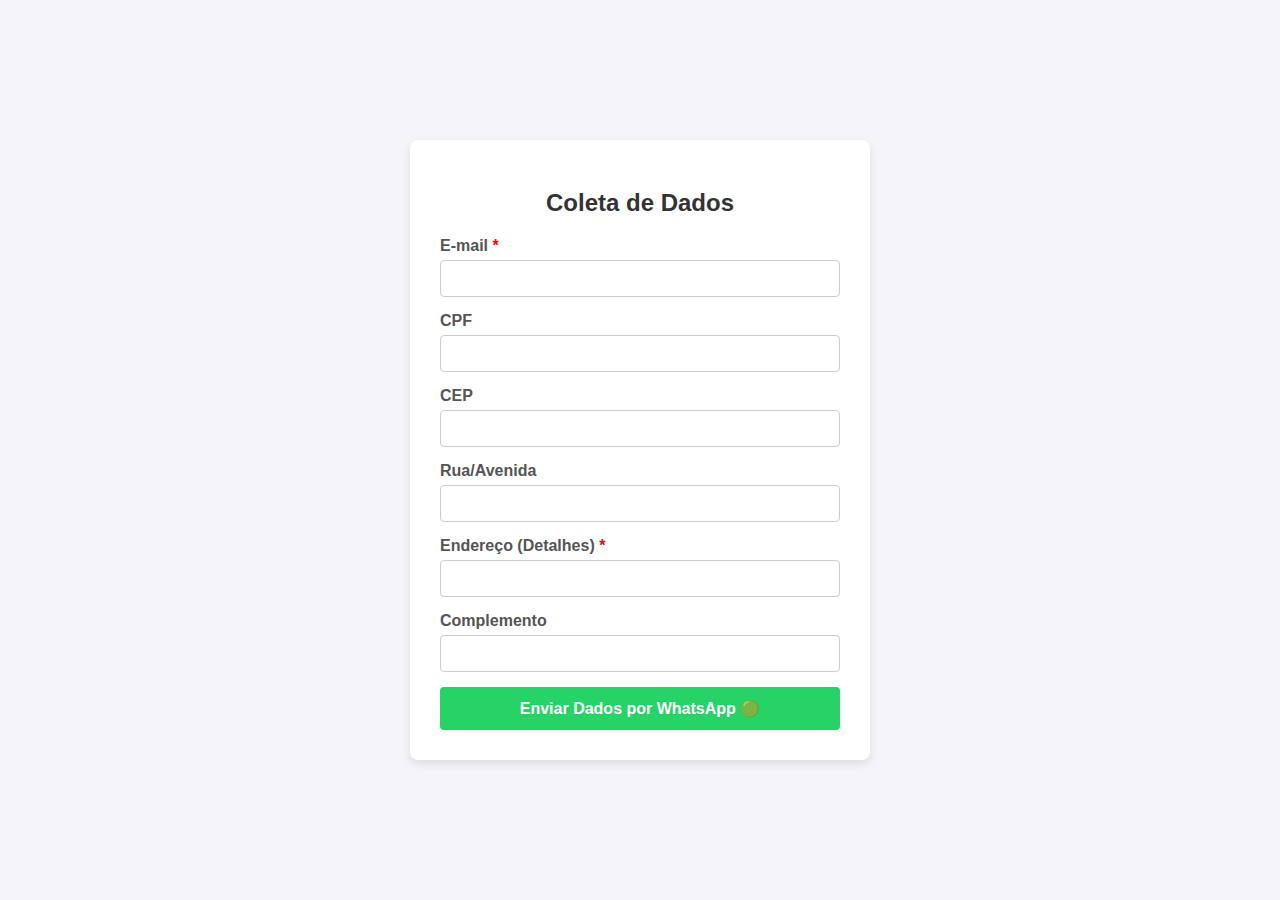
<file: Coletar-endereco.html>
<!DOCTYPE html>
<html lang="pt-BR">
<head>
    <meta charset="UTF-8">
    <meta name="viewport" content="width=device-width, initial-scale=1.0">
    <title>Formulário de Coleta de Dados</title>
    <style>
        /* CSS para estilização básica */
        body {
            font-family: Arial, sans-serif;
            background-color: #f4f4f9;
            display: flex;
            justify-content: center;
            align-items: center;
            min-height: 100vh;
            margin: 0;
        }
        .container {
            background-color: #fff;
            padding: 30px;
            border-radius: 8px;
            box-shadow: 0 4px 10px rgba(0, 0, 0, 0.1);
            width: 100%;
            max-width: 400px;
        }
        h2 {
            text-align: center;
            color: #333;
            margin-bottom: 20px;
        }
        .form-group {
            margin-bottom: 15px;
        }
        label {
            display: block;
            margin-bottom: 5px;
            font-weight: bold;
            color: #555;
        }
        input[type="text"], 
        input[type="email"] {
            width: 100%;
            padding: 10px;
            border: 1px solid #ccc;
            border-radius: 4px;
            box-sizing: border-box;
        }
        button {
            width: 100%;
            padding: 12px;
            background-color: #25d366; /* Cor do WhatsApp */
            color: white;
            border: none;
            border-radius: 4px;
            cursor: pointer;
            font-size: 16px;
            font-weight: bold;
            transition: background-color 0.3s ease;
        }
        button:hover {
            background-color: #128c7e;
        }
        .required-field::after {
            content: " *";
            color: red;
        }
    </style>
</head>
<body>
    <div class="container">
        <h2>Coleta de Dados</h2>
        <form id="dataForm" onsubmit="enviarParaWhatsApp(event)">
            
            <div class="form-group">
                <label for="email" class="required-field">E-mail</label>
                <input type="email" id="email" required>
            </div>
            
            <div class="form-group">
                <label for="cpf">CPF</label>
                <input type="text" id="cpf">
            </div>
            
            <div class="form-group">
                <label for="cep">CEP</label>
                <input type="text" id="cep">
            </div>

            <div class="form-group">
                <label for="rua">Rua/Avenida</label>
                <input type="text" id="rua">
            </div>
            
            <div class="form-group">
                <label for="endereco" class="required-field">Endereço (Detalhes)</label>
                <input type="text" id="endereco" required>
            </div>

            <div class="form-group">
                <label for="complemento">Complemento</label>
                <input type="text" id="complemento">
            </div>
            
            <button type="submit">Enviar Dados por WhatsApp 🟢</button>
        </form>
    </div>

    <script>
        // JavaScript para a lógica de envio
        function enviarParaWhatsApp(event) {
            // Previne o comportamento padrão do formulário (recarregar a página)
            event.preventDefault(); 
            
            // Verifica se o formulário passou na validação nativa (campos 'required')
            if (!document.getElementById("dataForm").checkValidity()) {
                // Se não for válido, o navegador exibirá as mensagens de erro nativas.
                return; 
            }
            
            // 1. Coletar os valores dos campos
            var email = document.getElementById("email").value;
            var cpf = document.getElementById("cpf").value || "Não Informado";
            var cep = document.getElementById("cep").value || "Não Informado";
            var rua = document.getElementById("rua").value || "Não Informada";
            var endereco = document.getElementById("endereco").value;
            var complemento = document.getElementById("complemento").value || "N/A";

            // Seu número de WhatsApp (55 é o código do Brasil)
            var numeroWhatsApp = "5562995679219"; 
            
            // 2. Montar a mensagem com quebras de linha (%0A)
            var mensagem = 
                "**🚀 NOVO CADASTRO DE CLIENTE**%0A%0A" + 
                
                "**👤 Dados Pessoais**%0A" + 
                "E-mail: " + email + "%0A" +
                "CPF: " + cpf + "%0A%0A" +
                
                "**🏠 Detalhes de Localização**%0A" +
                "CEP: " + cep + "%0A" +
                "Rua/Av: " + rua + "%0A" +
                "Endereço (Detalhes): " + endereco + "%0A" +
                "Complemento: " + complemento;

            // 3. Codificar a mensagem para URL (Crucial para caracteres especiais)
            var mensagemCodificada = encodeURIComponent(mensagem);
            
            // 4. Montar o link final
            var url = "https://wa.me/" + numeroWhatsApp + "?text=" + mensagemCodificada;

            // 5. Abrir o link em uma nova aba
            window.open(url, '_blank');
        }
    </script>
</body>
</html>
</file>
